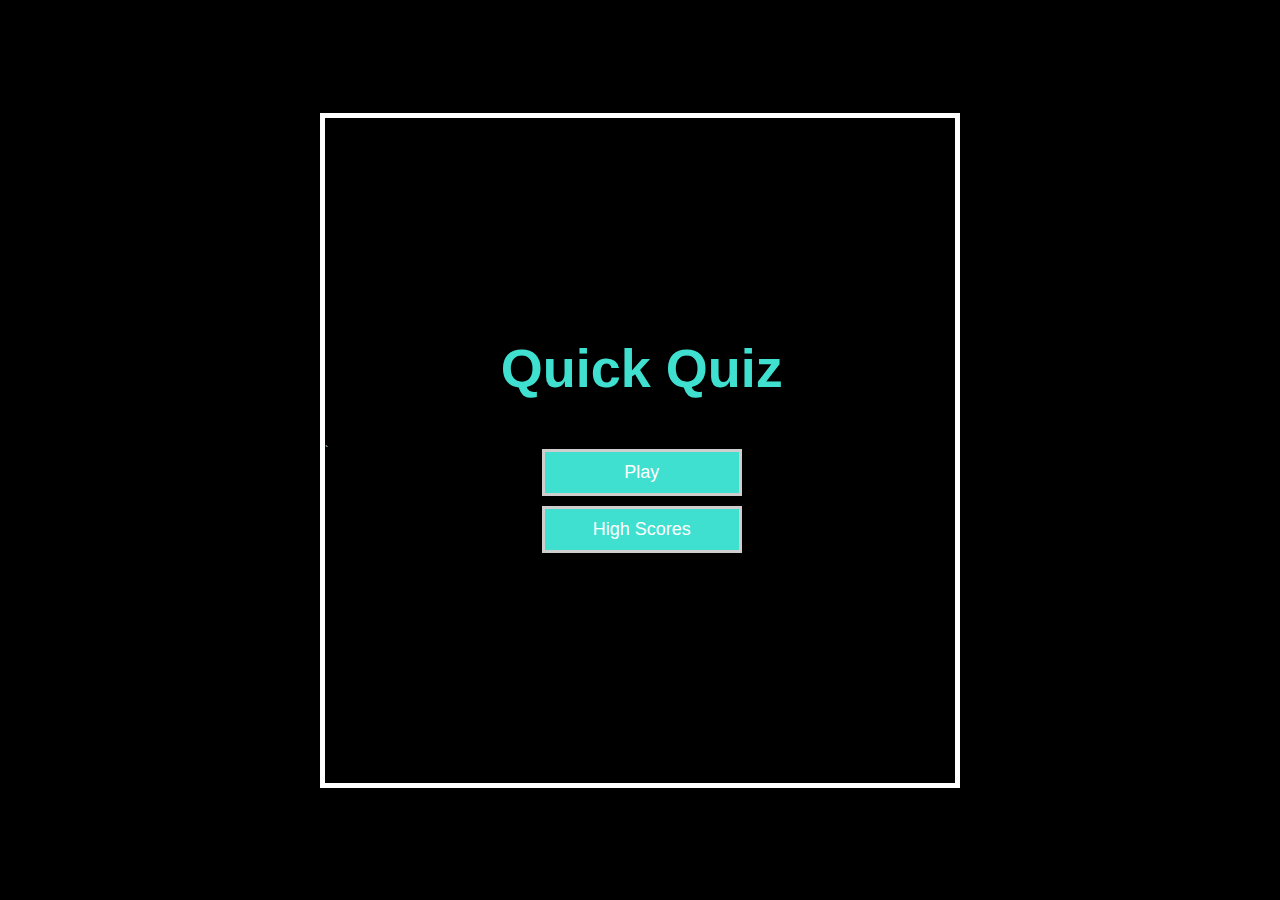
<file: index.html>
<!DOCTYPE html>
<html lang="en">
<head>
	<meta charset="UTF-8">
	<meta name="viewport" content="width-device-width, initial-scale=1.0">
	<link rel="stylesheet" href="style.css">
	<title>Quick Quiz</title>
</head>
<body>
	<div class="container">
		`<div id="home" class="flex-center flex-column">
			<h1 class="heading"> Quick Quiz </h1>
			<a class="btn" href="game.html">Play</a>
			<a class="btn" href="highscores.html">High Scores</a>
		</div>		
	</div>

</body>
</html>
</file>
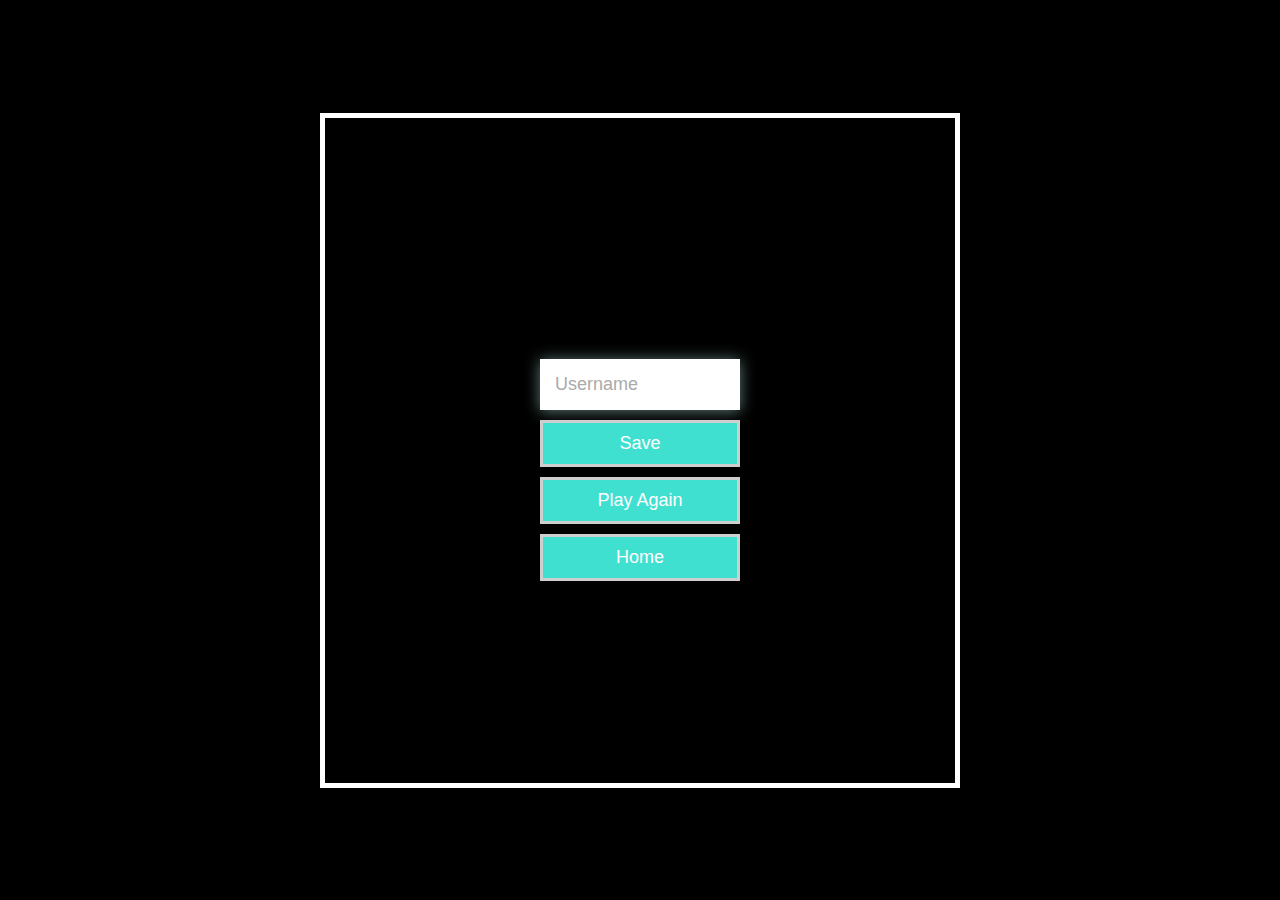
<file: end.html>
<!DOCTYPE html>
<html lang="en">
<head>
	<meta charset="UTF-8">
	<meta name="viewport" content="width-device-width, initial-scale=1.0"/>
	<link rel="stylesheet" href="style.css" />

	<title>Congrats</title>
</head>
<body>
	<div class="container">
		<div id="end" class="flex-center flex-column">
			<h1 id="final-score"> 
			
			</h1>
			<form>
				<input type="text" name="username" id="username" placeholder="Username" / >
				<button type="submit" class="btn" id="save-score-btn" onclick="saveHighScore(event)" disabled>
					Save
				</button>
			</form>
			<a class="btn" href="game.html"> Play Again </a>
			<a href="index.html" class="btn"> Home </a>
		</div>
	</div>
	<script src="end.js"></script>
</body>
</html>
</file>
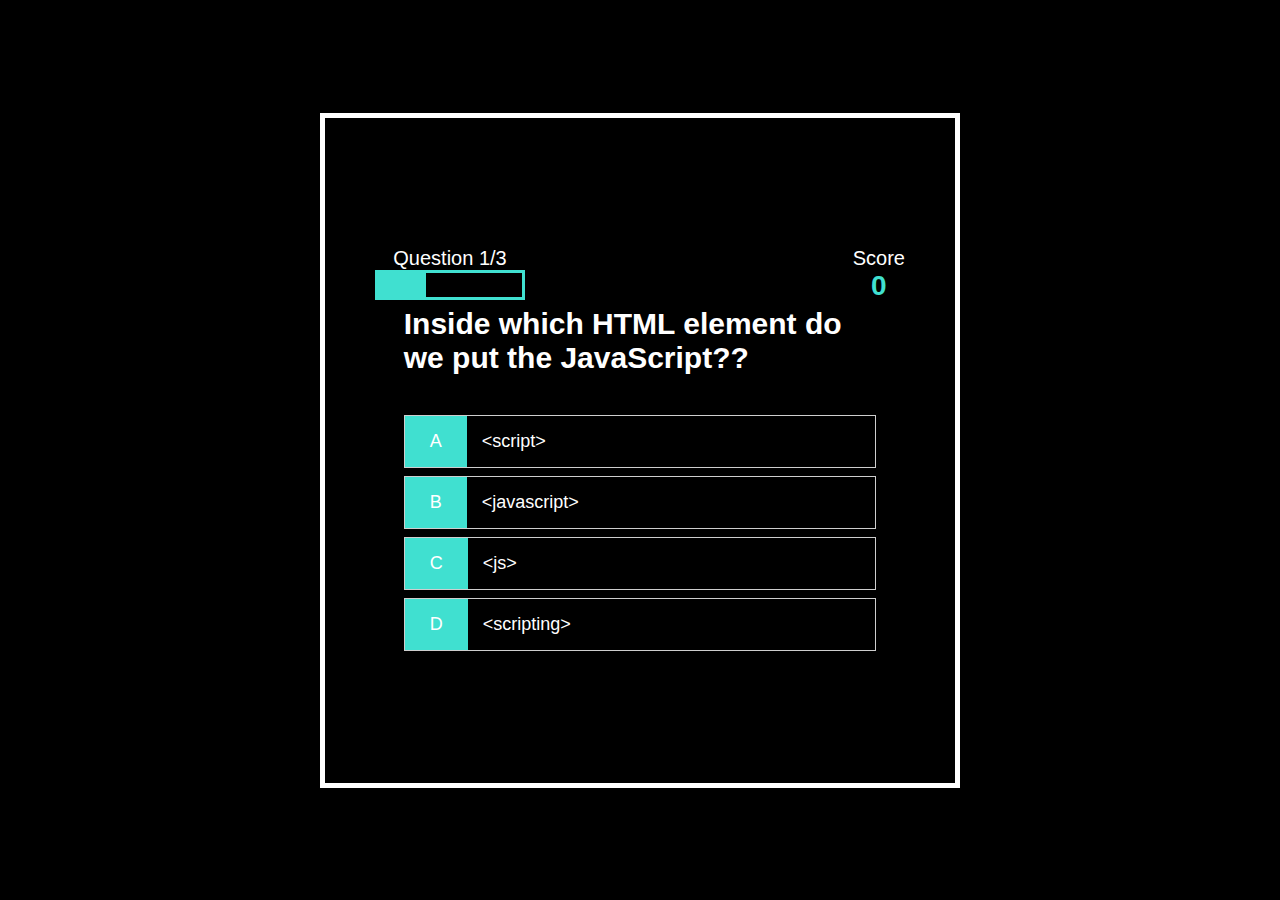
<file: game.html>
<!DOCTYPE html>
<html lang="en">
<head>
	<meta charset="UTF-8" />
	<meta name="viewport" content="width-device-width, initial-scale=1.0"/>
	<link rel="stylesheet" href="style.css" />
	<link rel="stylesheet" href="game.css" />
	<title>Quick Quiz - Play</title>
</head>
<body>
	<div class="container">
		<div id="loader"></div>
		<div id="game" class="justify-center flex-column hidden">
			<div id="hud">
				<div id="hud-item">
					<p id="progress" class="hud-prefix">
						Question
					</p>
					<div id="progress-bar">
						<div id="progress-bar-full">
							
						</div>
					</div>

				</div>
				<div id="hud-item">
					<p class="hud-prefix">
						Score
					</p>
					<h3 class="hud-main-text" id="score">
						0
					</h3>
				</div>
			</div>
			<h2 class="question" id="question">Question 1</h2>
			<div class="choice-container">
				<p class="choice-prefix">A</p>
				<p class="choice-text" data-number="1">Choice 1</p>
			</div>
			<div class="choice-container">
				<p class="choice-prefix">B</p>
				<p class="choice-text" data-number="2">Choice 2</p>
			</div>
			<div class="choice-container">
				<p class="choice-prefix">C</p>
				<p class="choice-text" data-number="3">Choice 3</p>
			</div>
			<div class="choice-container">
				<p class="choice-prefix">D</p>
				<p class="choice-text" data-number="4">Choice 4</p>
			</div>
		</div>
	</div>
	<script src="game.js">
	</script>
</body>

</html>
</file>
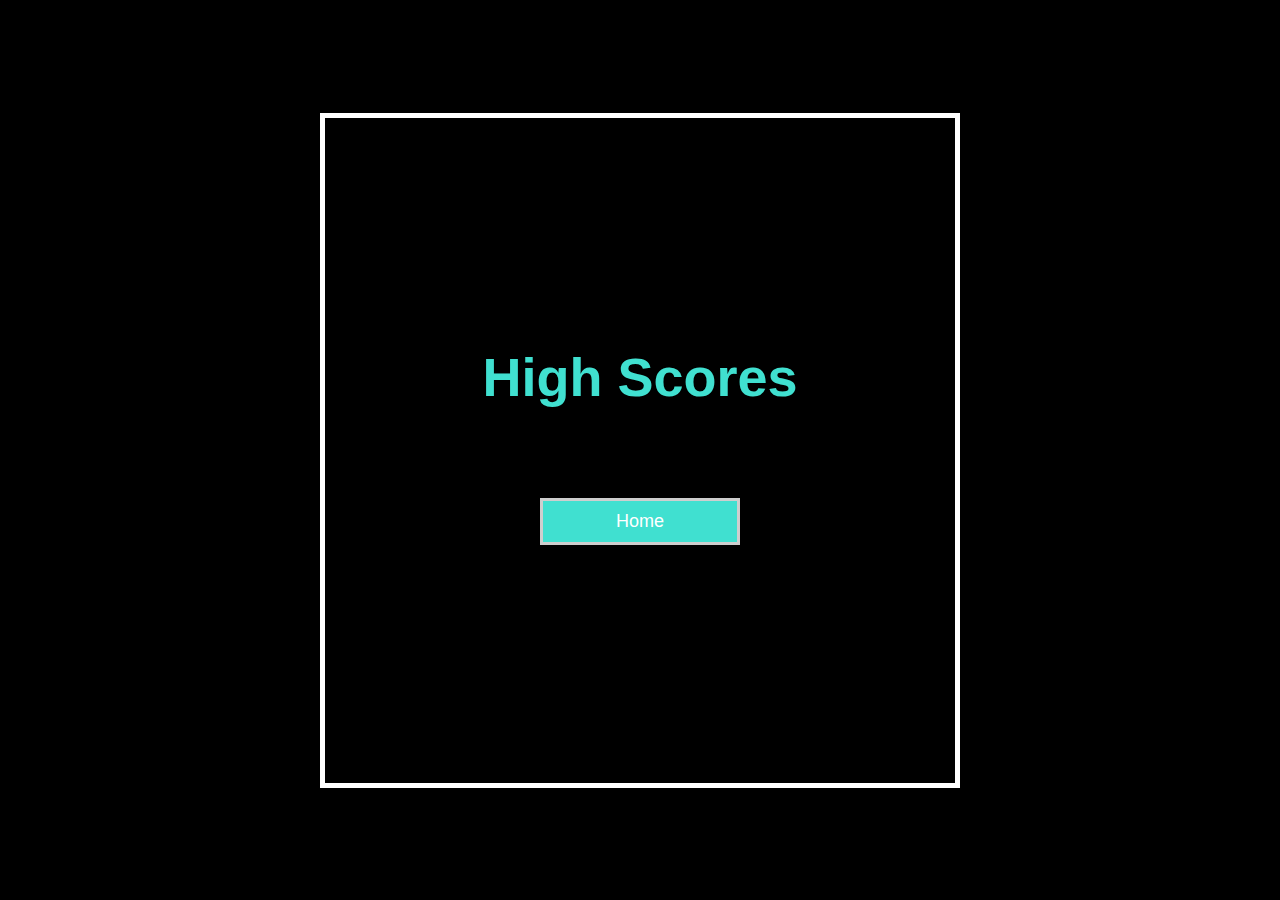
<file: highScores.html>
<!DOCTYPE html>
<html lang="en">
<head>
	<meta charset="UTF-8">
	<meta name="viewport" content="width-device-width, initial-scale=1.0"/>
	<link rel="stylesheet" href="style.css" />
	<link rel="stylesheet" href="highScores.css" />
	<title>High Scores</title>
</head>
<body>
	<div class="container">
		<div id="highScores" class="flex-center flex-column">
			<h1 id="finalScore">
				High Scores
			</h1>
			<ul id="highScoresList">
			</ul>
			<a href="index.html" class="btn">Home</a>
		</div>
	</div>

	<script src= "highScores.js"></script>
</body>
</html>
</file>
<file: style.css>
:root {
	background-color: #000;
	font-size: 62.5%; 
}

* {
	box-sizing: border-box;
	font-family: Arial, Melvetica, sans-serif;
	margin : 0;
	padding: 0;
	color: #fff;
}

h1, h2, h3, h4 {
	margin-bottom: : 1rem;
}

h1{
	font-size: 5.4rem;
	color: 	#40E0D0;
	margin-bottom: 5rem;
}
h1 >span {
	font-size: 2.4rem;
	/*font-weight: 500;*/
}
h2{
	font-size: 3rem;
	margin-bottom: 4rem;
	font-weight: 700;
}

h3{
	font-size: 2.8rem;
	font-weight: bold;
	color: #40E0D0;

}

/*UTILITES*/

.container {
	width: 50vw;
	height: 75vh;
	display: flex;
	justify-content: center;
	align-items: center;
	border-style: solid;
	border-color: #fff;
	border-width: 0.5rem;
	margin: 0 auto;
	margin-top: 12.5vh;
}

.container > * {
	width: 100%;
}

.flex-column {
	display: flex;
	flex-direction: column;
}

.flex-center {
	justify-content: center;
	align-items: center;
}

.justify-center {
	justify-content: center;
}

.text-center{
	text-align: center;
}

.hidden {
	display: none;
}

/*BUTTONS*/

.btn {
	font-size: 1.8rem;
	padding : 1rem 0;
	width: 20rem;
	text-align: center;
	border: 0.3rem solid #cecece;
	margin-bottom: 1rem;
	text-decoration: none;
	background-color: #40E0D0;
}

.btn:hover{
	cursor: pointer;
	box-shadow: 0 0.4rem 1.4rem 0 rgba(189, 245, 239, 0.5);
	transform: translateY(-0.1rem);
	transition: transform 150ms;
}

.btn[disabled]:hover{
	cursor: not-allowed;
	box-shadow: none;
	transform: none;
}

/* FORMS*/

form {
	width: 100%;
	display: flex;
	flex-direction: column;
	align-items: center;
}

input {
	margin-bottom: 1rem;
	width: 20rem;
	padding: 1.5rem;
	font-size: 1.8rem;
	border: none;
	box-shadow: 0 0.1rem 1.4rem 0 rgba(189,245, 239, 0.5);
	color: #000;

}

input::placeholder {
	color: #aaa;
}

@media (max-width: 650px) {
	.container { 
		width: 75vw;
		height: 75vh;
	 }
}

@media (max-width: 400px) {
	h1 { 
		font-size: 4rem;
	 }
}

@media (max-width: 300px) {
	.heading {
		text-align: center;
	}
	.btn {
		width : 12rem;
		height : 3rem;
		text-align: center;
		font-size: 1.2rem;
		margin-bottom: 1rem;
		padding : 0.5rem 0;
	}
}
</file>
<file: game.css>
.choice-container {
	display: flex;
	margin: 0 auto;
	margin-bottom: 0.8rem;
	width: 75%;
	font-size: 1.8rem;
	border: 0.1rem solid #cecece; 
	/*background-color: #40E0D0;*/
}

.choice-container:hover {
	cursor: pointer;
	box-shadow: 0 0.4rem 0.4rem 0 rgba(189, 245, 239, 0.5);
	transform: translateX(0.1rem);
	transition: transform 150ms;
}

.choice-prefix{
	padding: 1.5rem 2.5rem;
	background-color: #40E0D0;
	color: #fff;
}

.choice-text{
	padding: 1.5rem;	
	width:  100%;
}

.question {
	padding: 0 12.5%;
}

.correct {
	background-color: #28a745;
}

.incorrect {
	background-color: #dc3545;
}

/*HUD*/

#hud {
	display: flex;
	justify-content: space-between;
	padding: 0.5rem 5rem;
	}

.hud-prefix {
	text-align: center;
	font-size: 2rem;
}

.hud-main-text {
	text-align: center;
}

#progress-bar {
	width : 15rem;
	height : 3rem;
	border : 0.3rem solid #40E0D0;
}

#progress-bar-full  {
	height: 2.4rem;
	background-color: #40E0D0;
	width : 0%;
}

#loader {
	border :  0.8rem solid white;
	border-radius: 50%;
	border-top : 0.8rem solid #40E0D0;
	width : 9rem;
	height :  9rem;
	animation: spin 2s linear infinite;
}

@keyframes spin {
	0% {
		transform: rotate(0deg);
	}
	100% {
		transform: rotate(360deg);
	}
}

@media (max-width: 500px) {
	.question {
		font-size: 15px;
	}

	.choice-container { 
		height : 3.5rem; }
}
</file>
<file: highScores.css>
#highScoresList {
	list-style: none;
	padding-left: 0;
	margin-bottom: 4rem;
}

.high-score {
	font-size: 2.8rem;
	margin-bottom: 0.5rem;
}

.high-score:hover {
	transform: scale(1.025);
}

li {
	list-style-type: decimal;
}
</file>
